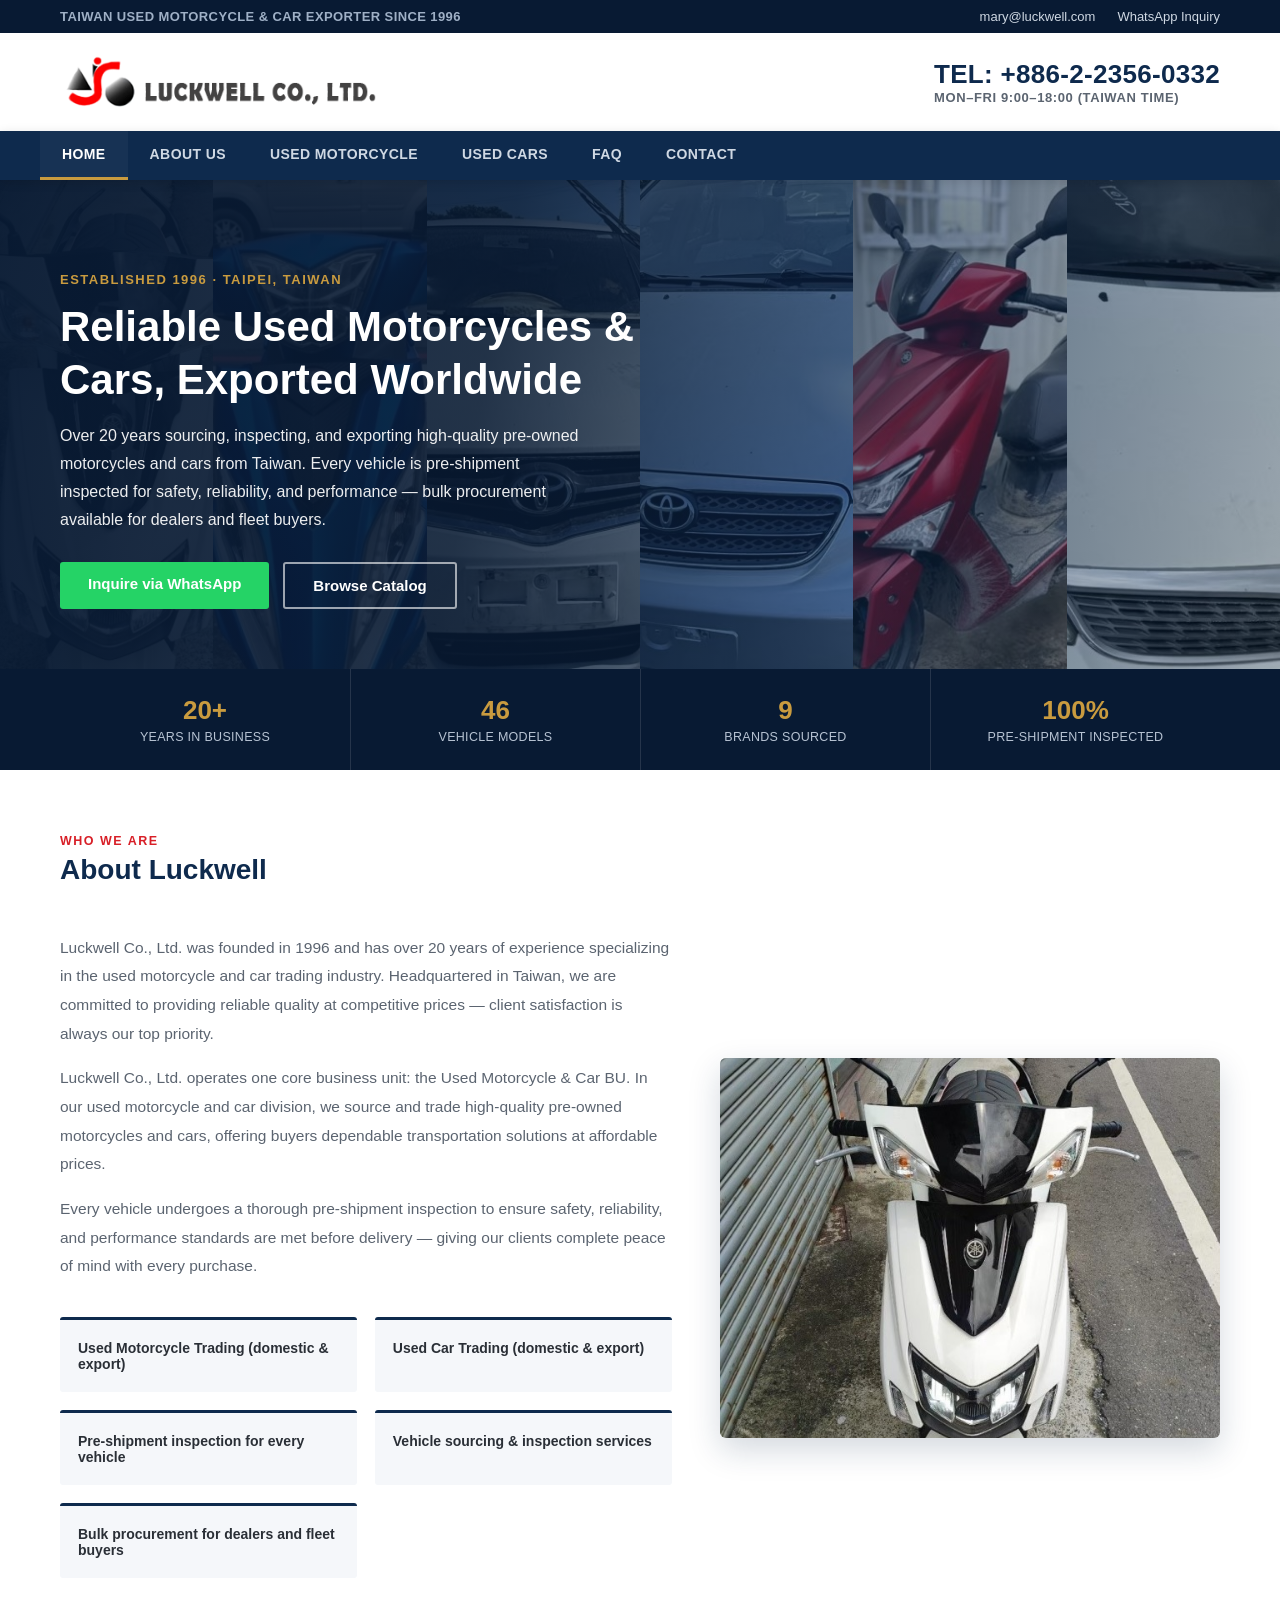
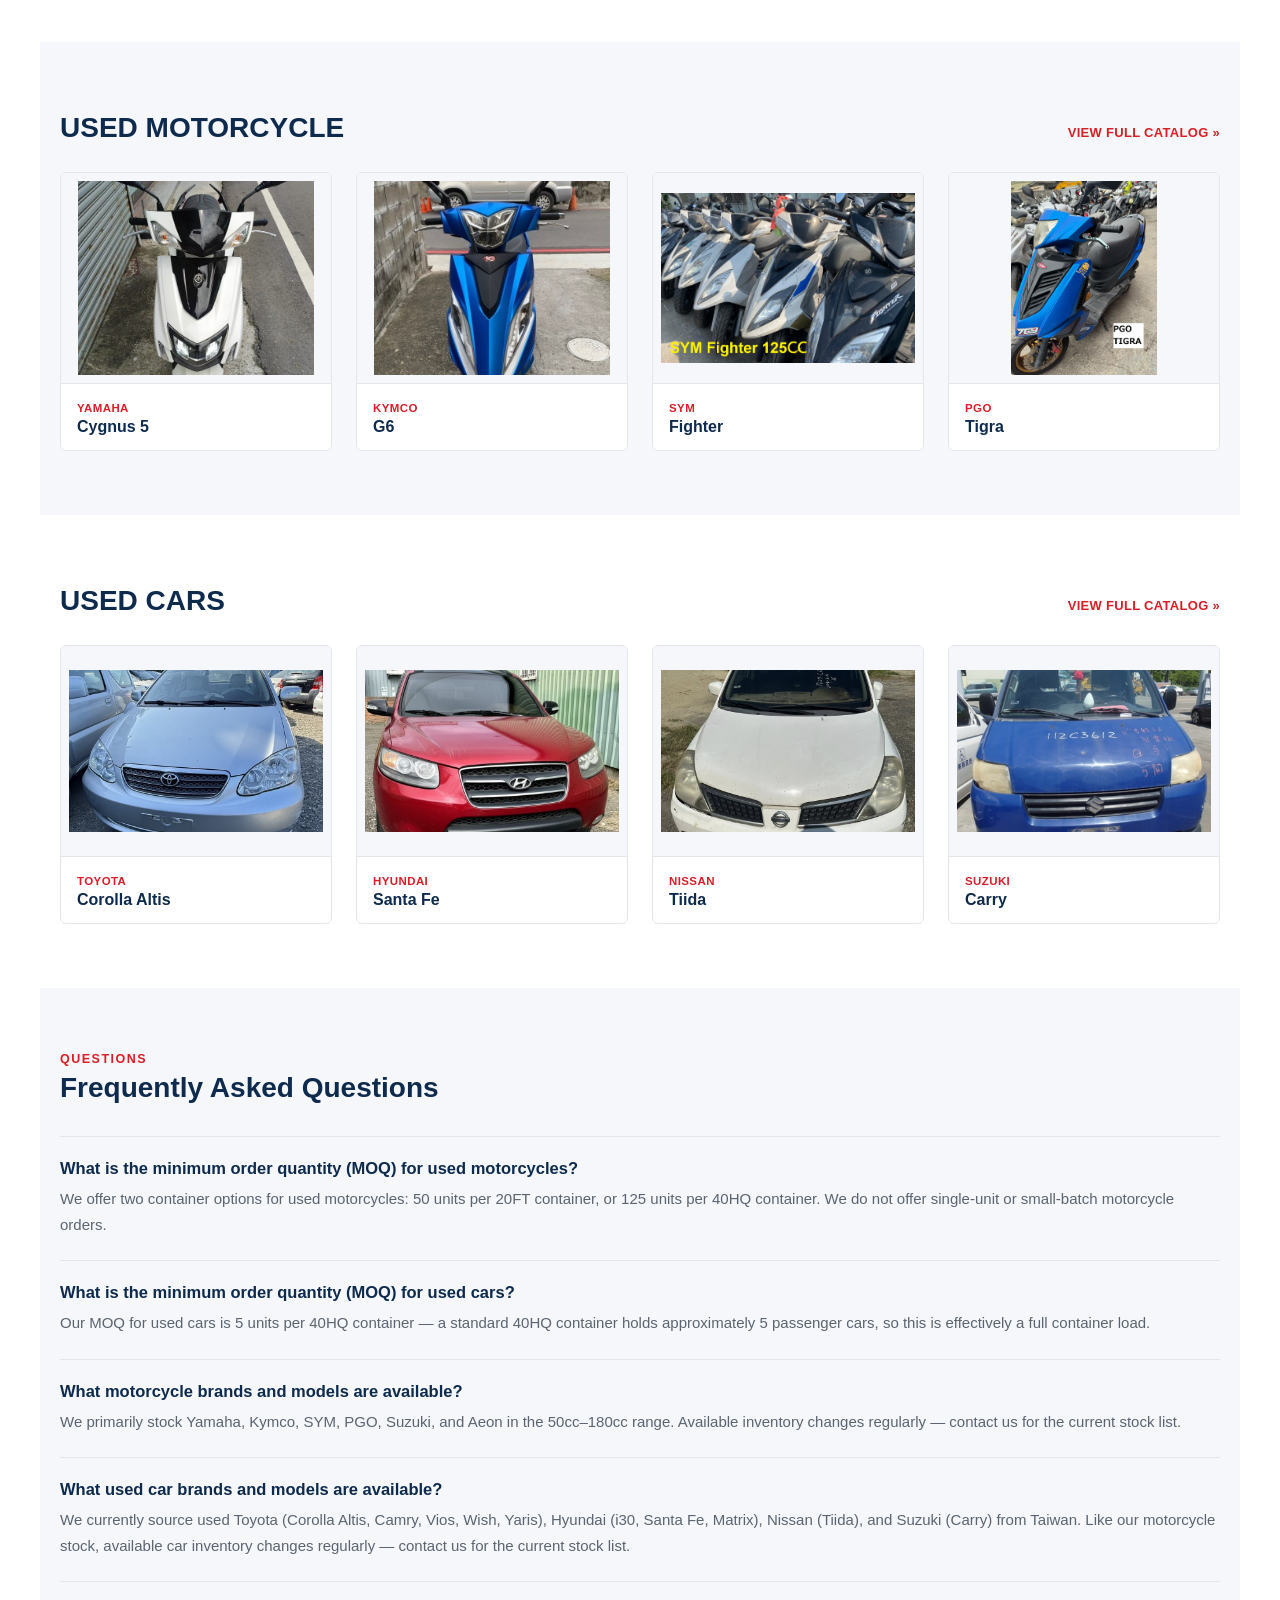
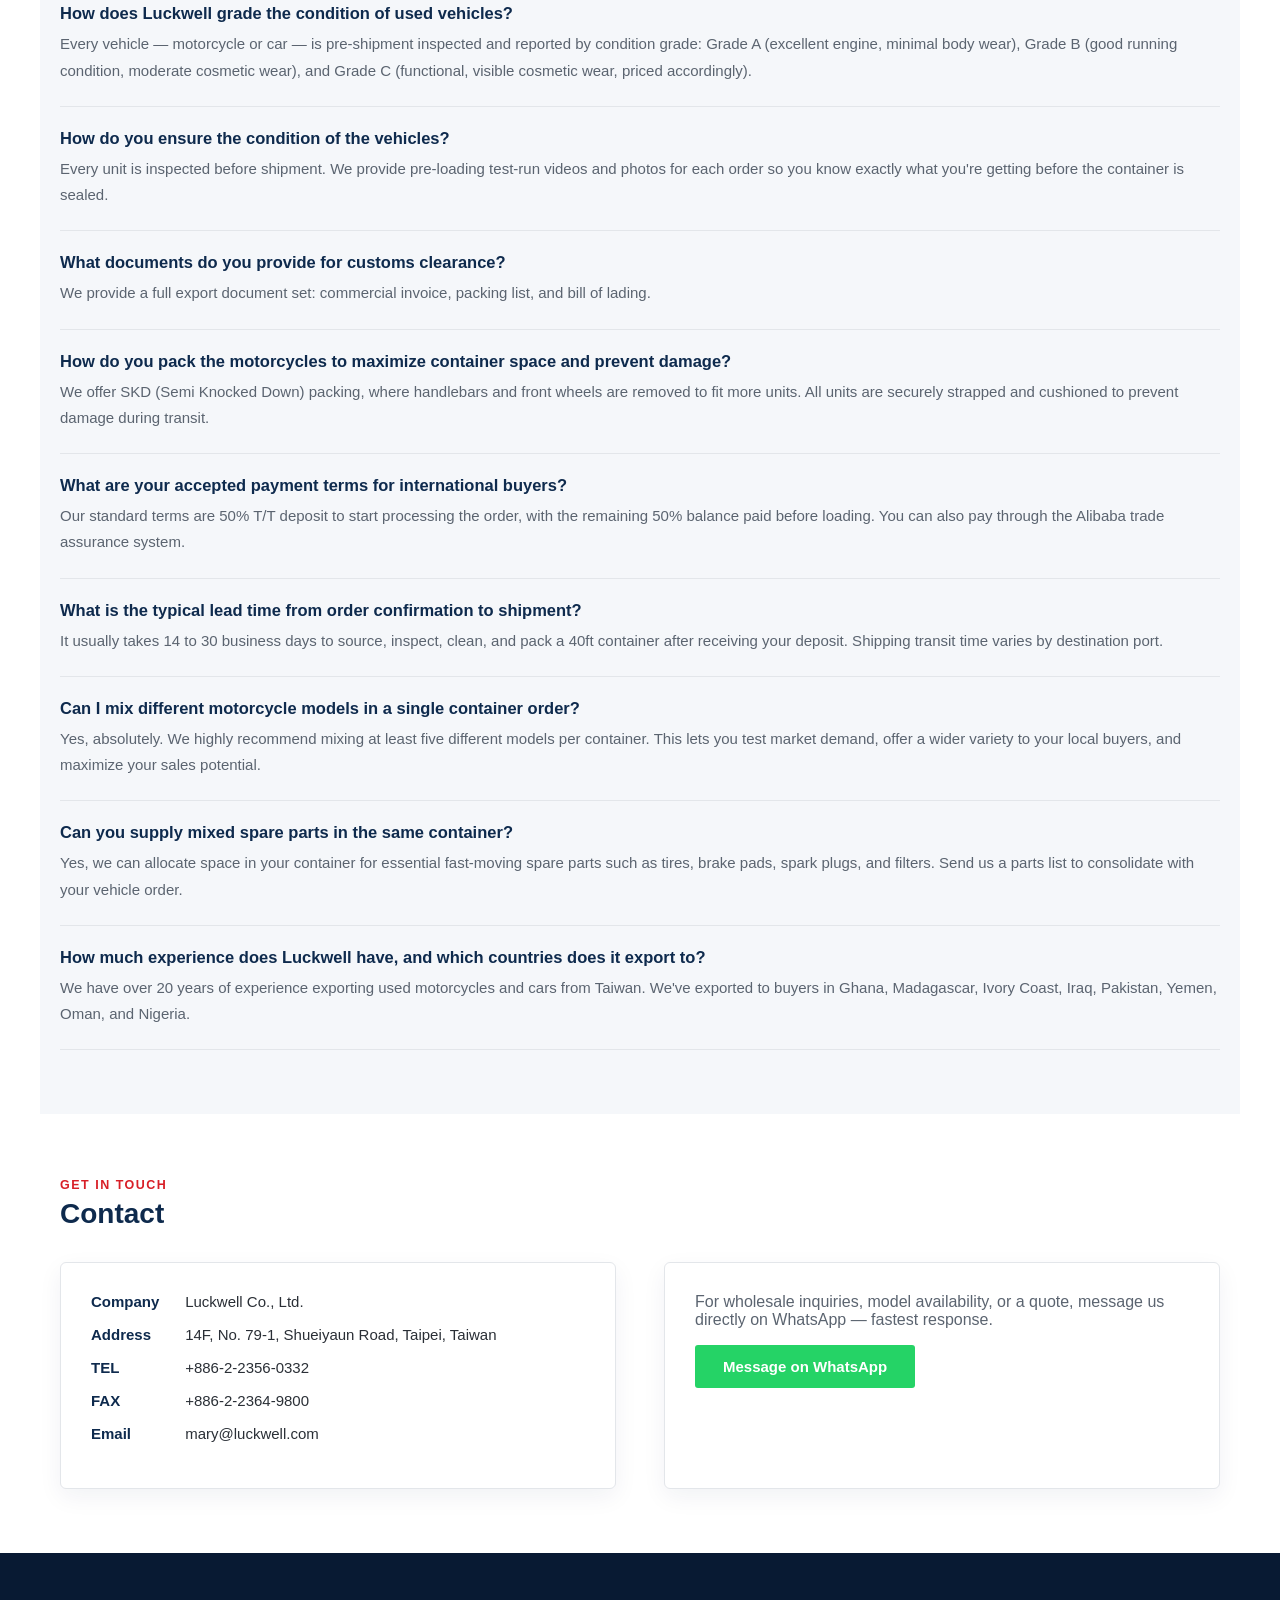
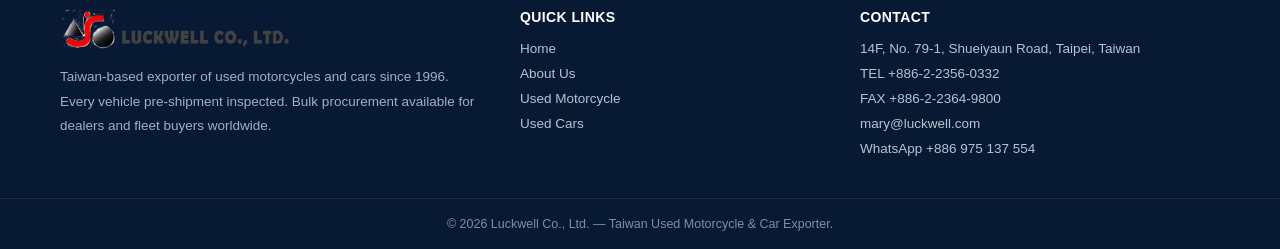
<file: index.html>
<!DOCTYPE html>
<html lang="en">
<head>
<meta name="msvalidate.01" content="20A1F5878F122470681C3A5E62F2B48A">
<meta charset="UTF-8">
<meta name="viewport" content="width=device-width, initial-scale=1.0">
<title>Luckwell CO., LTD. | Taiwan Used Motorcycle &amp; Car Exporter</title>
<meta name="description" content="Luckwell CO., LTD. — Taiwan-based exporter of used motorcycles and used cars since 1996. Every vehicle pre-shipment inspected. Bulk procurement for dealers and fleet buyers.">
<link rel="stylesheet" href="css/style.css">
</head>
<body>

<div class="utility-bar">
  <div class="inner">
    <span class="tagline">TAIWAN USED MOTORCYCLE &amp; CAR EXPORTER SINCE 1996</span>
    <span class="links">
      <a href="mailto:mary@luckwell.com">mary@luckwell.com</a>
      <a href="https://wa.me/886975137554" target="_blank" rel="noopener">WhatsApp Inquiry</a>
    </span>
  </div>
</div>

<header class="site-header">
  <a class="logo" href="index.html"><img src="assets/logo.png" alt="Luckwell Co., Ltd."></a>
  <a class="tel" href="tel:+886223560332">TEL: +886-2-2356-0332<span>Mon–Fri 9:00–18:00 (Taiwan Time)</span></a>
</header>

<nav class="site-nav">
  <div class="inner">
    <a class="active" href="index.html">HOME</a>
    <a href="index.html#about">ABOUT US</a>
    <a href="motorcycles.html">USED MOTORCYCLE</a>
    <a href="cars.html">USED CARS</a>
    <a href="index.html#faq">FAQ</a>
    <a href="index.html#contact">CONTACT</a>
  </div>
</nav>

<div class="hero">
  <div class="hero-bg">
    <img src="photos/yamaha-cygnus5.jpg" alt="">
    <img src="photos/kymco-g6.jpg" alt="">
    <img src="photos/toyota-vios.jpg" alt="">
    <img src="photos/toyota-corolla.jpg" alt="">
    <img src="photos/yamaha-cygnus6.jpg" alt="">
    <img src="photos/toyota-wish.jpg" alt="">
  </div>
  <div class="hero-overlay"></div>
  <div class="inner">
    <span class="eyebrow">Established 1996 · Taipei, Taiwan</span>
    <h1>Reliable Used Motorcycles &amp; Cars, Exported Worldwide</h1>
    <p>Over 20 years sourcing, inspecting, and exporting high-quality pre-owned motorcycles and cars from Taiwan. Every vehicle is pre-shipment inspected for safety, reliability, and performance — bulk procurement available for dealers and fleet buyers.</p>
    <div class="cta-row">
      <a class="btn btn-whatsapp" href="https://wa.me/886975137554" target="_blank" rel="noopener">Inquire via WhatsApp</a>
      <a class="btn btn-outline" href="motorcycles.html">Browse Catalog</a>
    </div>
  </div>
</div>

<div class="stats-bar">
  <div class="inner">
    <div class="stat"><div class="num">20+</div><div class="label">YEARS IN BUSINESS</div></div>
    <div class="stat"><div class="num">46</div><div class="label">VEHICLE MODELS</div></div>
    <div class="stat"><div class="num">9</div><div class="label">BRANDS SOURCED</div></div>
    <div class="stat"><div class="num">100%</div><div class="label">PRE-SHIPMENT INSPECTED</div></div>
  </div>
</div>

<section id="about">
  <div class="section-head">
    <div class="kicker">Who We Are</div>
    <div class="section-title">About Luckwell</div>
  </div>
  <div class="about-grid">
    <div>
      <div class="about-text">
        <p>Luckwell Co., Ltd. was founded in 1996 and has over 20 years of experience specializing in the used motorcycle and car trading industry. Headquartered in Taiwan, we are committed to providing reliable quality at competitive prices — client satisfaction is always our top priority.</p>
        <p>Luckwell Co., Ltd. operates one core business unit: the Used Motorcycle &amp; Car BU. In our used motorcycle and car division, we source and trade high-quality pre-owned motorcycles and cars, offering buyers dependable transportation solutions at affordable prices.</p>
        <p>Every vehicle undergoes a thorough pre-shipment inspection to ensure safety, reliability, and performance standards are met before delivery — giving our clients complete peace of mind with every purchase.</p>
      </div>
      <ul class="services">
        <li>Used Motorcycle Trading (domestic &amp; export)</li>
        <li>Used Car Trading (domestic &amp; export)</li>
        <li>Pre-shipment inspection for every vehicle</li>
        <li>Vehicle sourcing &amp; inspection services</li>
        <li>Bulk procurement for dealers and fleet buyers</li>
      </ul>
    </div>
    <div class="about-photo">
      <img src="photos/yamaha-cygnus5.jpg" alt="Used motorcycle ready for export">
    </div>
  </div>
</section>

<section style="background:var(--bg-alt);">
  <div class="section-title">USED MOTORCYCLE <a class="more" href="motorcycles.html">VIEW FULL CATALOG »</a></div>
  <div class="grid" style="margin-top:28px;">
    <div class="card">
      <img class="thumb" src="photos/yamaha-cygnus5.jpg" alt="Used Yamaha Cygnus 5">
      <div class="card-body"><span class="brand-tag">Yamaha</span><h3>Cygnus 5</h3></div>
    </div>
    <div class="card">
      <img class="thumb" src="photos/kymco-g6.jpg" alt="Used Kymco G6">
      <div class="card-body"><span class="brand-tag">Kymco</span><h3>G6</h3></div>
    </div>
    <div class="card">
      <img class="thumb" src="photos/sym-fighter.png" alt="Used SYM Fighter">
      <div class="card-body"><span class="brand-tag">SYM</span><h3>Fighter</h3></div>
    </div>
    <div class="card">
      <img class="thumb" src="photos/pgo-tigra.jpg" alt="Used PGO Tigra">
      <div class="card-body"><span class="brand-tag">PGO</span><h3>Tigra</h3></div>
    </div>
  </div>
</section>

<section>
  <div class="section-title">USED CARS <a class="more" href="cars.html">VIEW FULL CATALOG »</a></div>
  <div class="grid" style="margin-top:28px;">
    <div class="card">
      <img class="thumb" src="photos/toyota-corolla.jpg" alt="Used Toyota Corolla Altis">
      <div class="card-body"><span class="brand-tag">Toyota</span><h3>Corolla Altis</h3></div>
    </div>
    <div class="card">
      <img class="thumb" src="photos/hyundai-santa-fe.jpg" alt="Used Hyundai Santa Fe">
      <div class="card-body"><span class="brand-tag">Hyundai</span><h3>Santa Fe</h3></div>
    </div>
    <div class="card">
      <img class="thumb" src="photos/nissan-tiida.jpg" alt="Used Nissan Tiida">
      <div class="card-body"><span class="brand-tag">Nissan</span><h3>Tiida</h3></div>
    </div>
    <div class="card">
      <img class="thumb" src="photos/suzuki-carry.jpg" alt="Used Suzuki Carry">
      <div class="card-body"><span class="brand-tag">Suzuki</span><h3>Carry</h3></div>
    </div>
  </div>
</section>

<section id="faq" style="background:var(--bg-alt);">
  <div class="section-head">
    <div class="kicker">Questions</div>
    <div class="section-title">Frequently Asked Questions</div>
  </div>
  <div class="faq-list">
    <div class="faq-item">
      <p class="faq-q">What is the minimum order quantity (MOQ) for used motorcycles?</p>
      <p class="faq-a">We offer two container options for used motorcycles: 50 units per 20FT container, or 125 units per 40HQ container. We do not offer single-unit or small-batch motorcycle orders.</p>
    </div>
    <div class="faq-item">
      <p class="faq-q">What is the minimum order quantity (MOQ) for used cars?</p>
      <p class="faq-a">Our MOQ for used cars is 5 units per 40HQ container — a standard 40HQ container holds approximately 5 passenger cars, so this is effectively a full container load.</p>
    </div>
    <div class="faq-item">
      <p class="faq-q">What motorcycle brands and models are available?</p>
      <p class="faq-a">We primarily stock Yamaha, Kymco, SYM, PGO, Suzuki, and Aeon in the 50cc–180cc range. Available inventory changes regularly — contact us for the current stock list.</p>
    </div>
    <div class="faq-item">
      <p class="faq-q">What used car brands and models are available?</p>
      <p class="faq-a">We currently source used Toyota (Corolla Altis, Camry, Vios, Wish, Yaris), Hyundai (i30, Santa Fe, Matrix), Nissan (Tiida), and Suzuki (Carry) from Taiwan. Like our motorcycle stock, available car inventory changes regularly — contact us for the current stock list.</p>
    </div>
    <div class="faq-item">
      <p class="faq-q">How does Luckwell grade the condition of used vehicles?</p>
      <p class="faq-a">Every vehicle — motorcycle or car — is pre-shipment inspected and reported by condition grade: Grade A (excellent engine, minimal body wear), Grade B (good running condition, moderate cosmetic wear), and Grade C (functional, visible cosmetic wear, priced accordingly).</p>
    </div>
    <div class="faq-item">
      <p class="faq-q">How do you ensure the condition of the vehicles?</p>
      <p class="faq-a">Every unit is inspected before shipment. We provide pre-loading test-run videos and photos for each order so you know exactly what you're getting before the container is sealed.</p>
    </div>
    <div class="faq-item">
      <p class="faq-q">What documents do you provide for customs clearance?</p>
      <p class="faq-a">We provide a full export document set: commercial invoice, packing list, and bill of lading.</p>
    </div>
    <div class="faq-item">
      <p class="faq-q">How do you pack the motorcycles to maximize container space and prevent damage?</p>
      <p class="faq-a">We offer SKD (Semi Knocked Down) packing, where handlebars and front wheels are removed to fit more units. All units are securely strapped and cushioned to prevent damage during transit.</p>
    </div>
    <div class="faq-item">
      <p class="faq-q">What are your accepted payment terms for international buyers?</p>
      <p class="faq-a">Our standard terms are 50% T/T deposit to start processing the order, with the remaining 50% balance paid before loading. You can also pay through the Alibaba trade assurance system.</p>
    </div>
    <div class="faq-item">
      <p class="faq-q">What is the typical lead time from order confirmation to shipment?</p>
      <p class="faq-a">It usually takes 14 to 30 business days to source, inspect, clean, and pack a 40ft container after receiving your deposit. Shipping transit time varies by destination port.</p>
    </div>
    <div class="faq-item">
      <p class="faq-q">Can I mix different motorcycle models in a single container order?</p>
      <p class="faq-a">Yes, absolutely. We highly recommend mixing at least five different models per container. This lets you test market demand, offer a wider variety to your local buyers, and maximize your sales potential.</p>
    </div>
    <div class="faq-item">
      <p class="faq-q">Can you supply mixed spare parts in the same container?</p>
      <p class="faq-a">Yes, we can allocate space in your container for essential fast-moving spare parts such as tires, brake pads, spark plugs, and filters. Send us a parts list to consolidate with your vehicle order.</p>
    </div>
    <div class="faq-item">
      <p class="faq-q">How much experience does Luckwell have, and which countries does it export to?</p>
      <p class="faq-a">We have over 20 years of experience exporting used motorcycles and cars from Taiwan. We've exported to buyers in Ghana, Madagascar, Ivory Coast, Iraq, Pakistan, Yemen, Oman, and Nigeria.</p>
    </div>
  </div>
</section>

<section id="contact" style="background:#fff;">
  <div class="section-head">
    <div class="kicker">Get In Touch</div>
    <div class="section-title">Contact</div>
  </div>
  <div class="contact-grid">
    <div class="contact-card contact-info">
      <div><strong>Company</strong> Luckwell Co., Ltd.</div>
      <div><strong>Address</strong> 14F, No. 79-1, Shueiyaun Road, Taipei, Taiwan</div>
      <div><strong>TEL</strong> <a href="tel:+886223560332">+886-2-2356-0332</a></div>
      <div><strong>FAX</strong> +886-2-2364-9800</div>
      <div><strong>Email</strong> <a href="mailto:mary@luckwell.com">mary@luckwell.com</a></div>
    </div>
    <div class="contact-card">
      <p style="margin-top:0;color:var(--text-soft);">For wholesale inquiries, model availability, or a quote, message us directly on WhatsApp — fastest response.</p>
      <a class="btn btn-whatsapp" href="https://wa.me/886975137554" target="_blank" rel="noopener">Message on WhatsApp</a>
    </div>
  </div>
</section>

<footer>
  <div class="footer-grid">
    <div>
      <img src="assets/logo.png" alt="Luckwell Co., Ltd.">
      <p>Taiwan-based exporter of used motorcycles and cars since 1996. Every vehicle pre-shipment inspected. Bulk procurement available for dealers and fleet buyers worldwide.</p>
    </div>
    <div class="footer-col">
      <h4>QUICK LINKS</h4>
      <ul>
        <li><a href="index.html">Home</a></li>
        <li><a href="index.html#about">About Us</a></li>
        <li><a href="motorcycles.html">Used Motorcycle</a></li>
        <li><a href="cars.html">Used Cars</a></li>
      </ul>
    </div>
    <div class="footer-col">
      <h4>CONTACT</h4>
      <ul>
        <li>14F, No. 79-1, Shueiyaun Road, Taipei, Taiwan</li>
        <li><a href="tel:+886223560332">TEL +886-2-2356-0332</a></li>
        <li>FAX +886-2-2364-9800</li>
        <li><a href="mailto:mary@luckwell.com">mary@luckwell.com</a></li>
        <li><a href="https://wa.me/886975137554" target="_blank" rel="noopener">WhatsApp +886 975 137 554</a></li>
      </ul>
    </div>
  </div>
  <div class="footer-bottom">
    &copy; <span id="year"></span> Luckwell Co., Ltd. — Taiwan Used Motorcycle &amp; Car Exporter.
    <script>document.getElementById('year').textContent = new Date().getFullYear();</script>
  </div>
</footer>

</body>
</html>
</file>
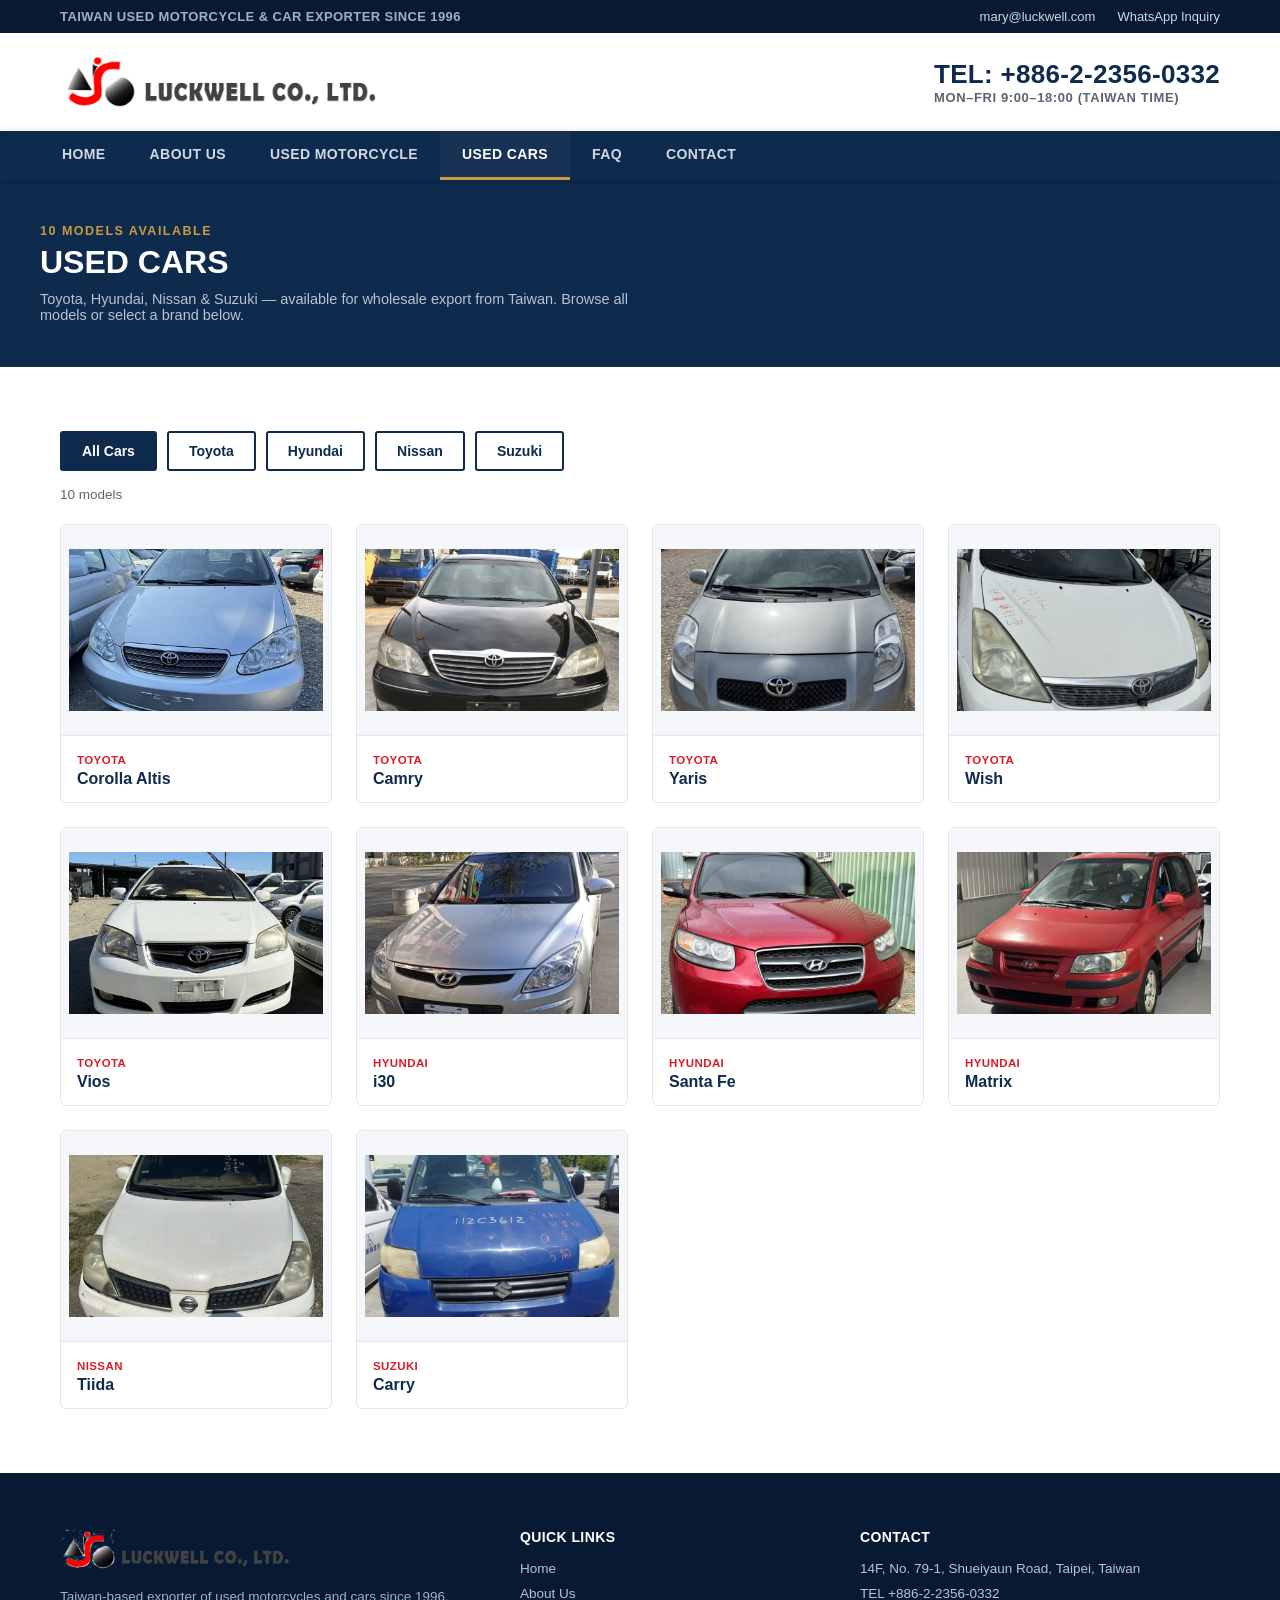
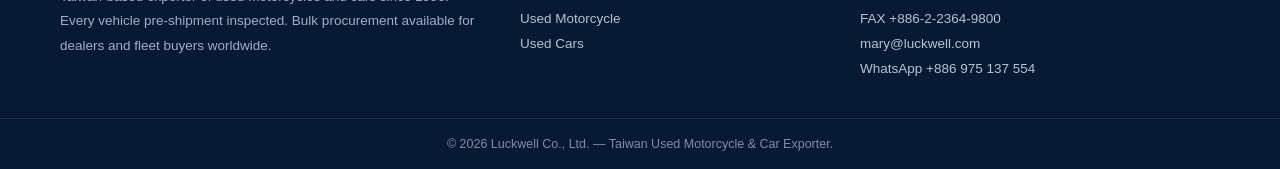
<file: cars.html>
<!DOCTYPE html>
<html lang="en">
<head>
<meta name="msvalidate.01" content="20A1F5878F122470681C3A5E62F2B48A">
<meta charset="UTF-8">
<meta name="viewport" content="width=device-width, initial-scale=1.0">
<title>Used Car Catalog | Luckwell CO., LTD.</title>
<meta name="description" content="Luckwell CO., LTD. used car catalog: Toyota, Hyundai, Nissan and Suzuki models available for wholesale export from Taiwan. Inquire via WhatsApp.">
<link rel="stylesheet" href="css/style.css">
</head>
<body>

<div class="utility-bar">
  <div class="inner">
    <span class="tagline">TAIWAN USED MOTORCYCLE &amp; CAR EXPORTER SINCE 1996</span>
    <span class="links">
      <a href="mailto:mary@luckwell.com">mary@luckwell.com</a>
      <a href="https://wa.me/886975137554" target="_blank" rel="noopener">WhatsApp Inquiry</a>
    </span>
  </div>
</div>

<header class="site-header">
  <a class="logo" href="index.html"><img src="assets/logo.png" alt="Luckwell Co., Ltd."></a>
  <a class="tel" href="tel:+886223560332">TEL: +886-2-2356-0332<span>Mon–Fri 9:00–18:00 (Taiwan Time)</span></a>
</header>

<nav class="site-nav">
  <div class="inner">
    <a href="index.html">HOME</a>
    <a href="index.html#about">ABOUT US</a>
    <a href="motorcycles.html">USED MOTORCYCLE</a>
    <a class="active" href="cars.html">USED CARS</a>
    <a href="index.html#faq">FAQ</a>
    <a href="index.html#contact">CONTACT</a>
  </div>
</nav>

<div class="page-title">
  <div class="inner">
    <div class="kicker">10 Models Available</div>
    <h1>USED CARS</h1>
    <p>Toyota, Hyundai, Nissan &amp; Suzuki — available for wholesale export from Taiwan. Browse all models or select a brand below.</p>
  </div>
</div>

<section>
  <div class="tabs" id="tabs"></div>
  <div class="result-count" id="resultCount"></div>
  <div id="panels"></div>
</section>

<footer>
  <div class="footer-grid">
    <div>
      <img src="assets/logo.png" alt="Luckwell Co., Ltd.">
      <p>Taiwan-based exporter of used motorcycles and cars since 1996. Every vehicle pre-shipment inspected. Bulk procurement available for dealers and fleet buyers worldwide.</p>
    </div>
    <div class="footer-col">
      <h4>QUICK LINKS</h4>
      <ul>
        <li><a href="index.html">Home</a></li>
        <li><a href="index.html#about">About Us</a></li>
        <li><a href="motorcycles.html">Used Motorcycle</a></li>
        <li><a href="cars.html">Used Cars</a></li>
      </ul>
    </div>
    <div class="footer-col">
      <h4>CONTACT</h4>
      <ul>
        <li>14F, No. 79-1, Shueiyaun Road, Taipei, Taiwan</li>
        <li><a href="tel:+886223560332">TEL +886-2-2356-0332</a></li>
        <li>FAX +886-2-2364-9800</li>
        <li><a href="mailto:mary@luckwell.com">mary@luckwell.com</a></li>
        <li><a href="https://wa.me/886975137554" target="_blank" rel="noopener">WhatsApp +886 975 137 554</a></li>
      </ul>
    </div>
  </div>
  <div class="footer-bottom">
    &copy; <span id="year"></span> Luckwell Co., Ltd. — Taiwan Used Motorcycle &amp; Car Exporter.
    <script>document.getElementById('year').textContent = new Date().getFullYear();</script>
  </div>
</footer>

<script>
const ITEMS = [
  {brand:'Toyota', name:'Corolla Altis', photo:'photos/toyota-corolla.jpg',   cat:'toyota'},
  {brand:'Toyota', name:'Camry',         photo:'photos/toyota-camry.jpg',     cat:'toyota'},
  {brand:'Toyota', name:'Yaris',         photo:'photos/toyota-yaris.jpg',     cat:'toyota'},
  {brand:'Toyota', name:'Wish',          photo:'photos/toyota-wish.jpg',      cat:'toyota'},
  {brand:'Toyota', name:'Vios',          photo:'photos/toyota-vios.jpg',      cat:'toyota'},

  {brand:'Hyundai', name:'i30',       photo:'photos/hyundai-i30.jpg',       cat:'hyundai'},
  {brand:'Hyundai', name:'Santa Fe',  photo:'photos/hyundai-santa-fe.jpg',  cat:'hyundai'},
  {brand:'Hyundai', name:'Matrix',    photo:'photos/hyundai-matrix.jpg',    cat:'hyundai'},

  {brand:'Nissan', name:'Tiida', photo:'photos/nissan-tiida.jpg', cat:'nissan'},

  {brand:'Suzuki', name:'Carry', photo:'photos/suzuki-carry.jpg', cat:'suzuki'},
];

const TABS = [
  {id:'all',     label:'All Cars'},
  {id:'toyota',  label:'Toyota'},
  {id:'hyundai', label:'Hyundai'},
  {id:'nissan',  label:'Nissan'},
  {id:'suzuki',  label:'Suzuki'},
];

function cardHtml(item) {
  const media = item.photo
    ? `<img class="thumb" src="${item.photo}" alt="Used ${item.brand} ${item.name}">`
    : `<div class="thumb-placeholder">Photo coming soon</div>`;
  return `<div class="card">
    ${media}
    <div class="card-body">
      <span class="brand-tag">${item.brand}</span>
      <h3>${item.name}</h3>
    </div>
  </div>`;
}

const tabsEl = document.getElementById('tabs');
const panelsEl = document.getElementById('panels');
const countEl = document.getElementById('resultCount');

TABS.forEach((tab, i) => {
  const btn = document.createElement('button');
  btn.className = 'tab-btn' + (i === 0 ? ' active' : '');
  btn.textContent = tab.label;
  btn.onclick = () => selectTab(tab.id);
  tabsEl.appendChild(btn);

  const items = tab.id === 'all' ? ITEMS : ITEMS.filter(it => it.cat === tab.id);
  const panel = document.createElement('div');
  panel.className = 'tab-panel' + (i === 0 ? ' active' : '');
  panel.id = 'panel-' + tab.id;
  panel.dataset.count = items.length;
  panel.innerHTML = `<div class="grid">${items.map(cardHtml).join('')}</div>`;
  panelsEl.appendChild(panel);
});

function selectTab(id) {
  document.querySelectorAll('.tab-btn').forEach((b, i) => b.classList.toggle('active', TABS[i].id === id));
  document.querySelectorAll('.tab-panel').forEach(p => p.classList.toggle('active', p.id === 'panel-' + id));
  const panel = document.getElementById('panel-' + id);
  countEl.textContent = `${panel.dataset.count} model${panel.dataset.count == 1 ? '' : 's'}`;
}

selectTab('all');
</script>

</body>
</html>
</file>
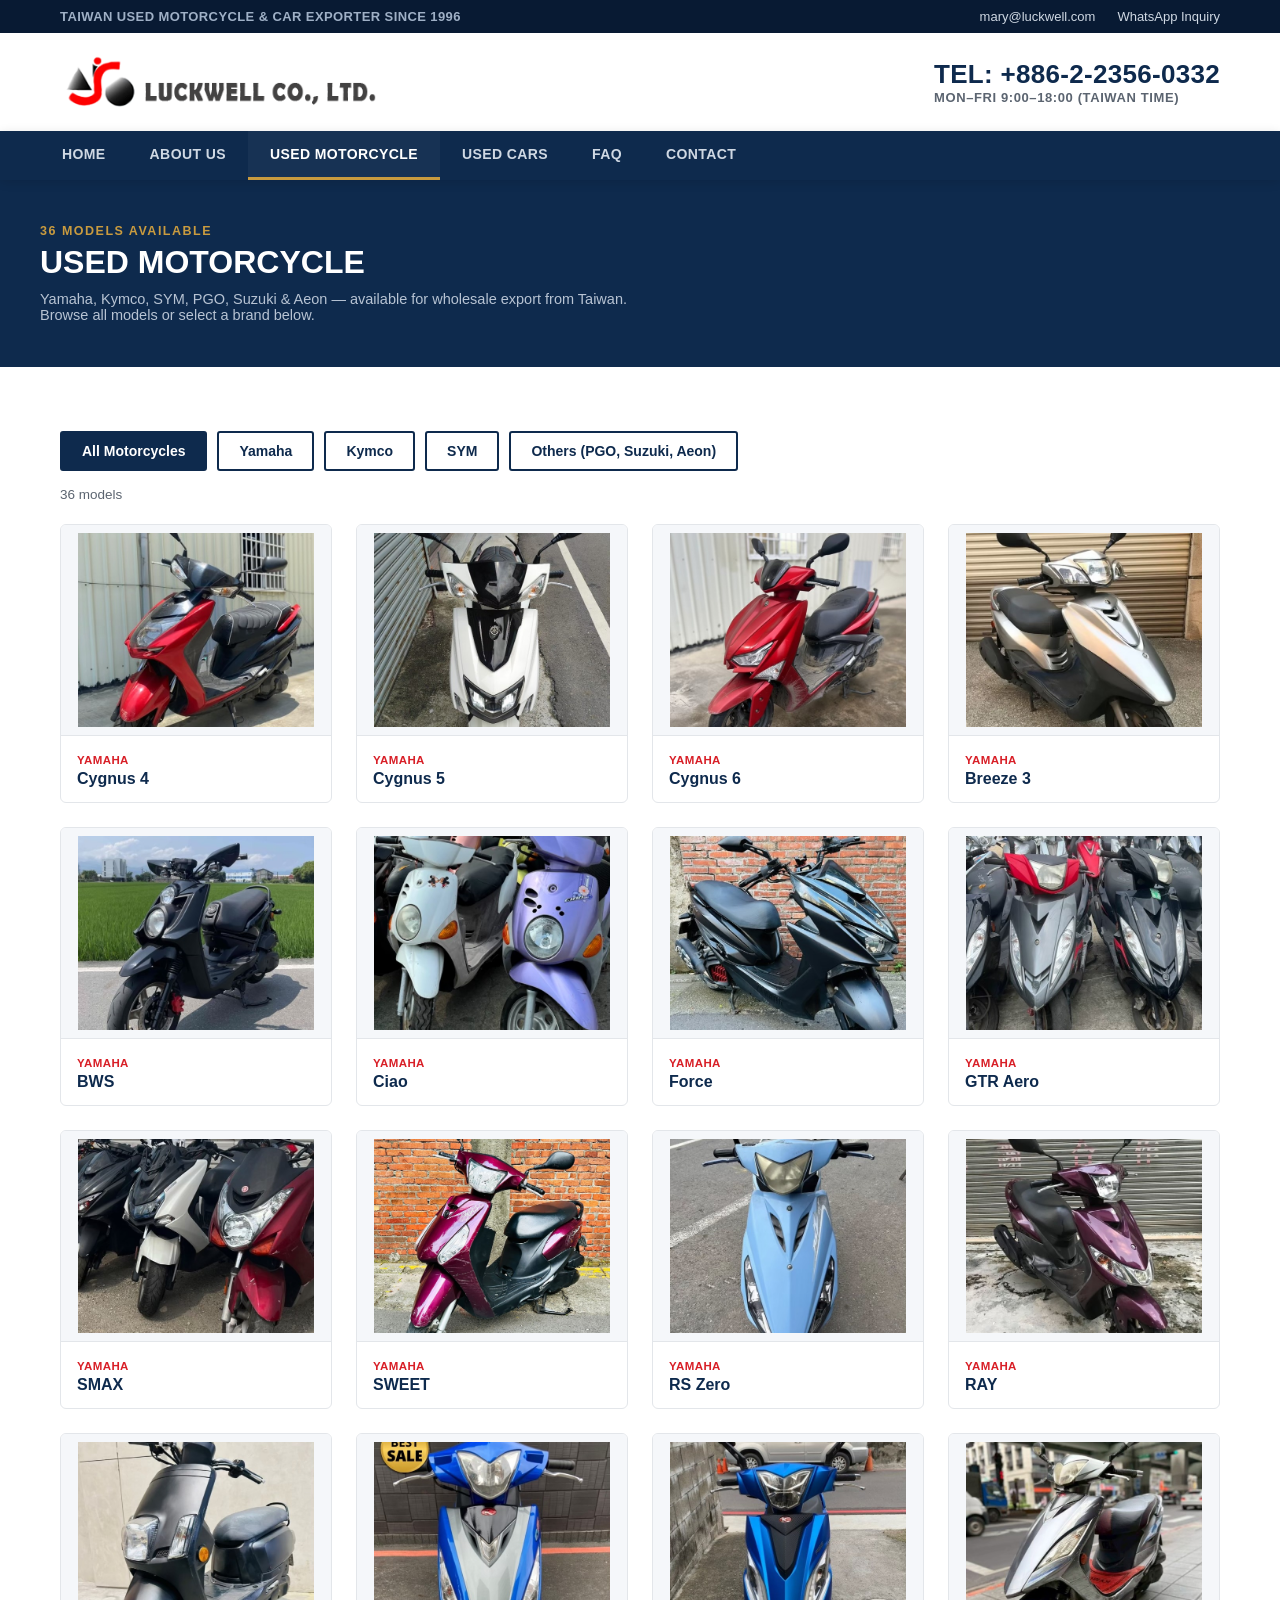
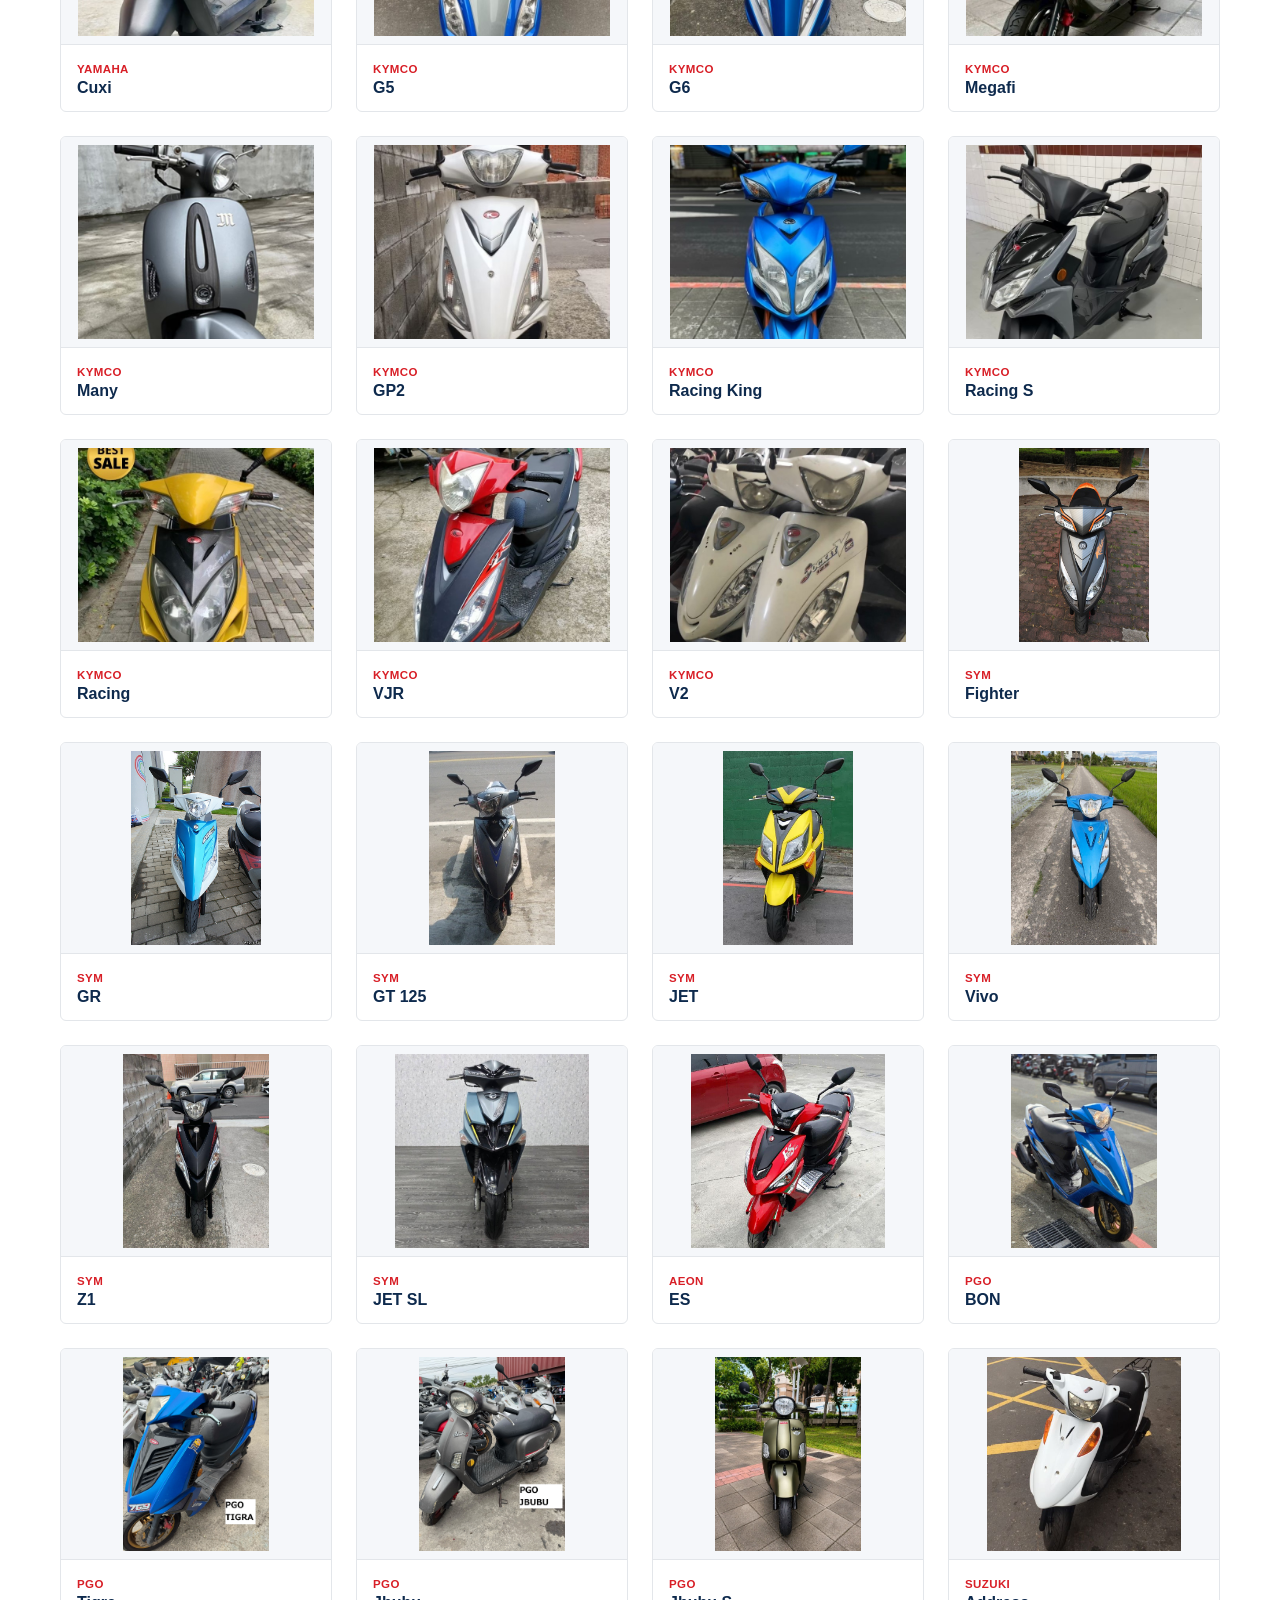
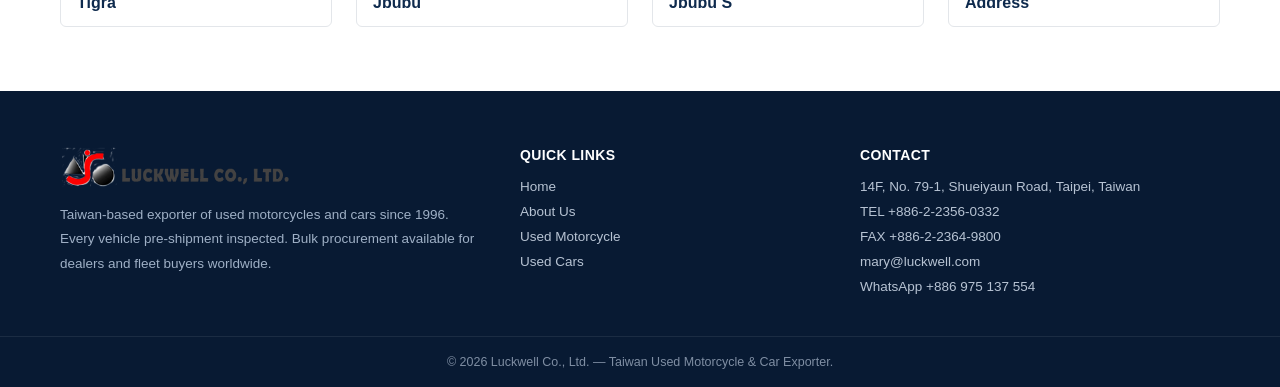
<file: motorcycles.html>
<!DOCTYPE html>
<html lang="en">
<head>
<meta name="msvalidate.01" content="20A1F5878F122470681C3A5E62F2B48A">
<meta charset="UTF-8">
<meta name="viewport" content="width=device-width, initial-scale=1.0">
<title>Used Motorcycle Catalog | Luckwell CO., LTD.</title>
<meta name="description" content="Luckwell CO., LTD. used motorcycle catalog: Yamaha, Kymco, SYM, PGO, Suzuki and Aeon models available for wholesale export from Taiwan. Inquire via WhatsApp.">
<link rel="stylesheet" href="css/style.css">
</head>
<body>

<div class="utility-bar">
  <div class="inner">
    <span class="tagline">TAIWAN USED MOTORCYCLE &amp; CAR EXPORTER SINCE 1996</span>
    <span class="links">
      <a href="mailto:mary@luckwell.com">mary@luckwell.com</a>
      <a href="https://wa.me/886975137554" target="_blank" rel="noopener">WhatsApp Inquiry</a>
    </span>
  </div>
</div>

<header class="site-header">
  <a class="logo" href="index.html"><img src="assets/logo.png" alt="Luckwell Co., Ltd."></a>
  <a class="tel" href="tel:+886223560332">TEL: +886-2-2356-0332<span>Mon–Fri 9:00–18:00 (Taiwan Time)</span></a>
</header>

<nav class="site-nav">
  <div class="inner">
    <a href="index.html">HOME</a>
    <a href="index.html#about">ABOUT US</a>
    <a class="active" href="motorcycles.html">USED MOTORCYCLE</a>
    <a href="cars.html">USED CARS</a>
    <a href="index.html#faq">FAQ</a>
    <a href="index.html#contact">CONTACT</a>
  </div>
</nav>

<div class="page-title">
  <div class="inner">
    <div class="kicker">36 Models Available</div>
    <h1>USED MOTORCYCLE</h1>
    <p>Yamaha, Kymco, SYM, PGO, Suzuki &amp; Aeon — available for wholesale export from Taiwan. Browse all models or select a brand below.</p>
  </div>
</div>

<section>
  <div class="tabs" id="tabs"></div>
  <div class="result-count" id="resultCount"></div>
  <div id="panels"></div>
</section>

<footer>
  <div class="footer-grid">
    <div>
      <img src="assets/logo.png" alt="Luckwell Co., Ltd.">
      <p>Taiwan-based exporter of used motorcycles and cars since 1996. Every vehicle pre-shipment inspected. Bulk procurement available for dealers and fleet buyers worldwide.</p>
    </div>
    <div class="footer-col">
      <h4>QUICK LINKS</h4>
      <ul>
        <li><a href="index.html">Home</a></li>
        <li><a href="index.html#about">About Us</a></li>
        <li><a href="motorcycles.html">Used Motorcycle</a></li>
        <li><a href="cars.html">Used Cars</a></li>
      </ul>
    </div>
    <div class="footer-col">
      <h4>CONTACT</h4>
      <ul>
        <li>14F, No. 79-1, Shueiyaun Road, Taipei, Taiwan</li>
        <li><a href="tel:+886223560332">TEL +886-2-2356-0332</a></li>
        <li>FAX +886-2-2364-9800</li>
        <li><a href="mailto:mary@luckwell.com">mary@luckwell.com</a></li>
        <li><a href="https://wa.me/886975137554" target="_blank" rel="noopener">WhatsApp +886 975 137 554</a></li>
      </ul>
    </div>
  </div>
  <div class="footer-bottom">
    &copy; <span id="year"></span> Luckwell Co., Ltd. — Taiwan Used Motorcycle &amp; Car Exporter.
    <script>document.getElementById('year').textContent = new Date().getFullYear();</script>
  </div>
</footer>

<script>
const ITEMS = [
  {brand:'Yamaha', name:'Cygnus 4',  photo:'photos/yamaha-cygnus4.jpg',    cat:'yamaha'},
  {brand:'Yamaha', name:'Cygnus 5',  photo:'photos/yamaha-cygnus5.jpg',    cat:'yamaha'},
  {brand:'Yamaha', name:'Cygnus 6',  photo:'photos/yamaha-cygnus6.jpg',    cat:'yamaha'},
  {brand:'Yamaha', name:'Breeze 3',  photo:'photos/yamaha-breeze3.jpg',    cat:'yamaha'},
  {brand:'Yamaha', name:'BWS',       photo:'photos/yamaha-bws.jpg',        cat:'yamaha'},
  {brand:'Yamaha', name:'Ciao',      photo:'photos/yamaha-ciao.jpg',       cat:'yamaha'},
  {brand:'Yamaha', name:'Force',     photo:'photos/yamaha-force.jpg',      cat:'yamaha'},
  {brand:'Yamaha', name:'GTR Aero',  photo:'photos/yamaha-gtr-aero.jpg',   cat:'yamaha'},
  {brand:'Yamaha', name:'SMAX',      photo:'photos/yamaha-smax.jpg',       cat:'yamaha'},
  {brand:'Yamaha', name:'SWEET',     photo:'photos/yamaha-sweet.jpg',      cat:'yamaha'},
  {brand:'Yamaha', name:'RS Zero',   photo:'photos/yamaha-rs-zero.jpg',    cat:'yamaha'},
  {brand:'Yamaha', name:'RAY',       photo:'photos/yamaha-ray.jpg',        cat:'yamaha'},
  {brand:'Yamaha', name:'Cuxi',      photo:'photos/yamaha-cuxi.jpg',       cat:'yamaha'},

  {brand:'Kymco', name:'G5',           photo:'photos/kymco-g5.jpg',            cat:'kymco'},
  {brand:'Kymco', name:'G6',           photo:'photos/kymco-g6.jpg',            cat:'kymco'},
  {brand:'Kymco', name:'Megafi',       photo:'photos/kymco-megafi.jpg',        cat:'kymco'},
  {brand:'Kymco', name:'Many',         photo:'photos/kymco-many.jpg',          cat:'kymco'},
  {brand:'Kymco', name:'GP2',          photo:'photos/kymco-gp2.jpg',           cat:'kymco'},
  {brand:'Kymco', name:'Racing King',  photo:'photos/kymco-racing-king.jpg',   cat:'kymco'},
  {brand:'Kymco', name:'Racing S',     photo:'photos/kymco-racing-s.jpg',      cat:'kymco'},
  {brand:'Kymco', name:'Racing',       photo:'photos/kymco-racing.jpg',        cat:'kymco'},
  {brand:'Kymco', name:'VJR',          photo:'photos/kymco-vjr.jpg',           cat:'kymco'},
  {brand:'Kymco', name:'V2',           photo:'photos/kymco-v2.jpg',            cat:'kymco'},

  {brand:'SYM', name:'Fighter',  photo:'photos/sym-fighter.jpg', cat:'sym'},
  {brand:'SYM', name:'GR',       photo:'photos/sym-gr.jpg',      cat:'sym'},
  {brand:'SYM', name:'GT 125',   photo:'photos/sym-gt125.jpg',   cat:'sym'},
  {brand:'SYM', name:'JET',      photo:'photos/sym-jet.png',     cat:'sym'},
  {brand:'SYM', name:'Vivo',     photo:'photos/sym-vivo.jpg',    cat:'sym'},
  {brand:'SYM', name:'Z1',       photo:'photos/sym-z1.jpg',      cat:'sym'},
  {brand:'SYM', name:'JET SL',   photo:'photos/sym-jet-sl.jpg',  cat:'sym'},

  {brand:'Aeon',   name:'ES',        photo:'photos/aeon-es.jpg',       cat:'others'},
  {brand:'PGO',    name:'BON',       photo:'photos/pgo-bon.jpg',       cat:'others'},
  {brand:'PGO',    name:'Tigra',     photo:'photos/pgo-tigra.jpg',     cat:'others'},
  {brand:'PGO',    name:'Jbubu',     photo:'photos/pgo-jbubu.jpg',     cat:'others'},
  {brand:'PGO',    name:'Jbubu S',   photo:'photos/pgo-jbubu-s.jpg',   cat:'others'},
  {brand:'Suzuki', name:'Address',   photo:'photos/suzuki-address.jpg', cat:'others'},
];

const TABS = [
  {id:'all',    label:'All Motorcycles'},
  {id:'yamaha', label:'Yamaha'},
  {id:'kymco',  label:'Kymco'},
  {id:'sym',    label:'SYM'},
  {id:'others', label:'Others (PGO, Suzuki, Aeon)'},
];

function cardHtml(item) {
  const media = item.photo
    ? `<img class="thumb" src="${item.photo}" alt="Used ${item.brand} ${item.name}">`
    : `<div class="thumb-placeholder">Photo coming soon</div>`;
  return `<div class="card">
    ${media}
    <div class="card-body">
      <span class="brand-tag">${item.brand}</span>
      <h3>${item.name}</h3>
    </div>
  </div>`;
}

const tabsEl = document.getElementById('tabs');
const panelsEl = document.getElementById('panels');
const countEl = document.getElementById('resultCount');

TABS.forEach((tab, i) => {
  const btn = document.createElement('button');
  btn.className = 'tab-btn' + (i === 0 ? ' active' : '');
  btn.textContent = tab.label;
  btn.onclick = () => selectTab(tab.id);
  tabsEl.appendChild(btn);

  const items = tab.id === 'all' ? ITEMS : ITEMS.filter(it => it.cat === tab.id);
  const panel = document.createElement('div');
  panel.className = 'tab-panel' + (i === 0 ? ' active' : '');
  panel.id = 'panel-' + tab.id;
  panel.dataset.count = items.length;
  panel.innerHTML = `<div class="grid">${items.map(cardHtml).join('')}</div>`;
  panelsEl.appendChild(panel);
});

function selectTab(id) {
  document.querySelectorAll('.tab-btn').forEach((b, i) => b.classList.toggle('active', TABS[i].id === id));
  document.querySelectorAll('.tab-panel').forEach(p => p.classList.toggle('active', p.id === 'panel-' + id));
  const panel = document.getElementById('panel-' + id);
  countEl.textContent = `${panel.dataset.count} model${panel.dataset.count == 1 ? '' : 's'}`;
}

selectTab('all');
</script>

</body>
</html>
</file>
<file: css/style.css>
:root {
  --navy: #0e2a4d;
  --navy-dark: #081a33;
  --red: #d81f27;
  --red-dark: #a8151b;
  --gold: #c99b3f;
  --whatsapp: #25d366;
  --border: #e3e6ea;
  --bg-alt: #f5f7fa;
  --text: #2a2f36;
  --text-soft: #5b6470;
}

* { box-sizing: border-box; }

body {
  margin: 0;
  font-family: "Segoe UI", Arial, sans-serif;
  color: var(--text);
  background: #fff;
  -webkit-font-smoothing: antialiased;
}

a { color: inherit; text-decoration: none; }
img { max-width: 100%; display: block; }

/* ---------- Utility bar ---------- */
.utility-bar {
  background: var(--navy-dark);
  color: #cfd8e3;
  font-size: 13px;
}
.utility-bar .inner {
  max-width: 1200px;
  margin: 0 auto;
  padding: 9px 20px;
  display: flex;
  justify-content: space-between;
  align-items: center;
  gap: 24px;
  flex-wrap: wrap;
}
.utility-bar .tagline { font-weight: 600; letter-spacing: 0.4px; color: #9fb0c6; }
.utility-bar .links { display: flex; gap: 22px; flex-wrap: wrap; }
.utility-bar a:hover { color: #fff; }

/* ---------- Header ---------- */
.site-header {
  max-width: 1200px;
  margin: 0 auto;
  padding: 20px 20px;
  display: flex;
  align-items: center;
  justify-content: space-between;
  flex-wrap: wrap;
  gap: 16px;
}
.site-header .logo img { height: 58px; }
.site-header .tel {
  font-size: 26px;
  font-weight: 800;
  color: var(--navy);
  letter-spacing: 0.3px;
}
.site-header .tel span { font-size: 13px; font-weight: 600; color: var(--text-soft); display: block; text-transform: uppercase; letter-spacing: 0.6px; }

/* ---------- Nav ---------- */
.site-nav {
  background: var(--navy);
  box-shadow: 0 2px 10px rgba(0,0,0,0.12);
  position: sticky;
  top: 0;
  z-index: 50;
}
.site-nav .inner {
  max-width: 1200px;
  margin: 0 auto;
  display: flex;
  flex-wrap: wrap;
}
.site-nav a {
  display: block;
  padding: 15px 22px;
  font-weight: 700;
  color: #cfd8e3;
  font-size: 14px;
  letter-spacing: 0.4px;
  border-bottom: 3px solid transparent;
}
.site-nav a:hover,
.site-nav a.active { color: #fff; border-bottom-color: var(--gold); background: rgba(255,255,255,0.04); }

/* ---------- Hero ---------- */
.hero {
  position: relative;
  color: #fff;
  padding: 0;
  overflow: hidden;
}
.hero-bg {
  position: absolute;
  inset: 0;
  display: grid;
  grid-template-columns: repeat(6, 1fr);
  gap: 0;
}
.hero-bg img { width: 100%; height: 100%; object-fit: cover; filter: saturate(0.9); }
.hero-overlay {
  position: absolute;
  inset: 0;
  background: linear-gradient(100deg, rgba(8,26,51,0.96) 0%, rgba(8,26,51,0.88) 38%, rgba(14,42,77,0.55) 70%, rgba(14,42,77,0.25) 100%);
}
.hero .inner {
  position: relative;
  max-width: 1200px;
  margin: 0 auto;
  padding: 90px 20px 60px;
}
.hero .eyebrow {
  display: inline-block;
  color: var(--gold);
  font-weight: 700;
  font-size: 13px;
  letter-spacing: 1.5px;
  text-transform: uppercase;
  margin-bottom: 14px;
}
.hero h1 { font-size: 42px; margin: 0 0 16px; line-height: 1.25; max-width: 620px; }
.hero p { font-size: 16px; opacity: 0.92; max-width: 520px; line-height: 1.75; }
.hero .cta-row { margin-top: 28px; display: flex; gap: 14px; flex-wrap: wrap; }

/* ---------- Stats bar ---------- */
.stats-bar {
  position: relative;
  background: var(--navy-dark);
  color: #fff;
}
.stats-bar .inner {
  max-width: 1200px;
  margin: 0 auto;
  padding: 0 20px;
  display: grid;
  grid-template-columns: repeat(4, 1fr);
}
.stats-bar .stat {
  padding: 26px 16px;
  text-align: center;
  border-left: 1px solid rgba(255,255,255,0.12);
}
.stats-bar .stat:first-child { border-left: none; }
.stats-bar .stat .num { font-size: 26px; font-weight: 800; color: var(--gold); }
.stats-bar .stat .label { font-size: 12.5px; color: #b7c3d3; margin-top: 4px; letter-spacing: 0.3px; }

/* ---------- Buttons ---------- */
.btn {
  display: inline-block;
  padding: 13px 28px;
  border-radius: 3px;
  font-weight: 700;
  font-size: 15px;
}
.btn-whatsapp { background: var(--whatsapp); color: #fff; }
.btn-whatsapp:hover { background: #1ebc59; }
.btn-outline { border: 2px solid rgba(255,255,255,0.6); color: #fff; }
.btn-outline:hover { background: rgba(255,255,255,0.12); border-color: #fff; }
.btn-navy { background: var(--navy); color: #fff; }
.btn-navy:hover { background: var(--navy-dark); }

/* ---------- Sections ---------- */
section { max-width: 1200px; margin: 0 auto; padding: 64px 20px; }
.section-head { margin-bottom: 32px; }
.section-head .kicker { color: var(--red); font-weight: 700; font-size: 12.5px; letter-spacing: 1.5px; text-transform: uppercase; }
.section-title {
  color: var(--navy);
  font-size: 28px;
  font-weight: 800;
  margin: 6px 0 0;
  display: flex;
  justify-content: space-between;
  align-items: baseline;
  flex-wrap: wrap;
  gap: 10px;
}
.section-title .more {
  font-size: 13px;
  color: var(--red);
  font-weight: 700;
  letter-spacing: 0.3px;
}
.section-title .more:hover { color: var(--red-dark); }

.about-grid { display: grid; grid-template-columns: 1.1fr 0.9fr; gap: 48px; align-items: center; }
.about-text p { line-height: 1.85; margin-bottom: 16px; color: var(--text-soft); font-size: 15.5px; }
.about-photo { border-radius: 6px; overflow: hidden; box-shadow: 0 12px 32px rgba(14,42,77,0.18); }
.about-photo img { width: 100%; height: 380px; object-fit: cover; }

.services { list-style: none; margin: 36px 0 0; padding: 0; display: grid; grid-template-columns: repeat(auto-fit, minmax(220px, 1fr)); gap: 18px; }
.services li {
  background: var(--bg-alt);
  border-top: 3px solid var(--navy);
  padding: 20px 18px;
  font-size: 14px;
  font-weight: 600;
  color: var(--text);
  border-radius: 3px;
}

/* ---------- Product grid ---------- */
.grid {
  display: grid;
  grid-template-columns: repeat(auto-fill, minmax(230px, 1fr));
  gap: 24px;
}
.card {
  border: 1px solid var(--border);
  border-radius: 6px;
  overflow: hidden;
  background: #fff;
  transition: box-shadow 0.15s, transform 0.15s;
}
.card:hover { box-shadow: 0 10px 28px rgba(14,42,77,0.14); transform: translateY(-2px); }
.card .thumb {
  width: 100%;
  height: 210px;
  object-fit: contain;
  background: var(--bg-alt);
  padding: 8px;
}
.card .thumb-placeholder {
  width: 100%;
  height: 210px;
  background: var(--bg-alt);
  display: flex;
  align-items: center;
  justify-content: center;
  color: #9aa4b2;
  font-size: 13px;
  text-align: center;
  padding: 10px;
}
.card .card-body { padding: 14px 16px; border-top: 1px solid var(--border); }
.card .card-body h3 { margin: 2px 0 0; font-size: 16px; color: var(--navy); font-weight: 700; }
.card .card-body .brand-tag { font-size: 11.5px; color: var(--red); font-weight: 700; text-transform: uppercase; letter-spacing: 0.4px; }

/* ---------- Tabs ---------- */
.tabs { display: flex; gap: 10px; flex-wrap: wrap; margin-bottom: 30px; }
.tab-btn {
  padding: 10px 20px;
  border: 2px solid var(--navy);
  color: var(--navy);
  font-weight: 700;
  border-radius: 3px;
  background: #fff;
  cursor: pointer;
  font-size: 14px;
}
.tab-btn.active, .tab-btn:hover { background: var(--navy); color: #fff; }
.tab-panel { display: none; }
.tab-panel.active { display: block; }
.result-count { color: var(--text-soft); font-size: 13.5px; margin: -14px 0 22px; }

/* ---------- FAQ ---------- */
.faq-list { display: flex; flex-direction: column; }
.faq-item { border-top: 1px solid var(--border); padding: 22px 0; }
.faq-item:last-child { border-bottom: 1px solid var(--border); }
.faq-q { font-size: 16.5px; font-weight: 700; color: var(--navy); margin: 0 0 8px; }
.faq-a { font-size: 15px; color: var(--text-soft); line-height: 1.75; margin: 0; }

/* ---------- Contact ---------- */
.contact-grid { display: grid; grid-template-columns: 1fr 1fr; gap: 48px; }
.contact-info div { margin-bottom: 16px; font-size: 15px; }
.contact-info strong { color: var(--navy); display: inline-block; width: 90px; font-weight: 700; }
.contact-card { background: #fff; border: 1px solid var(--border); border-radius: 6px; padding: 30px; box-shadow: 0 8px 24px rgba(14,42,77,0.06); }

/* ---------- Footer ---------- */
footer { background: var(--navy-dark); color: #b7c3d3; }
.footer-grid {
  max-width: 1200px;
  margin: 0 auto;
  padding: 56px 20px 32px;
  display: grid;
  grid-template-columns: 1.4fr 1fr 1.2fr;
  gap: 40px;
}
.footer-grid img { height: 42px; margin-bottom: 14px; }
.footer-grid p { font-size: 13.5px; line-height: 1.8; color: #9fb0c6; }
.footer-col h4 { color: #fff; font-size: 14px; margin: 0 0 16px; letter-spacing: 0.4px; }
.footer-col ul { list-style: none; margin: 0; padding: 0; }
.footer-col li { margin-bottom: 10px; font-size: 13.5px; }
.footer-col a:hover { color: #fff; }
.footer-bottom {
  border-top: 1px solid rgba(255,255,255,0.08);
  text-align: center;
  padding: 18px 20px;
  font-size: 12.5px;
  color: #7f8ea3;
}

/* ---------- Page title bar (subpages) ---------- */
.page-title {
  background: var(--navy);
  padding: 44px 20px;
  color: #fff;
}
.page-title .inner { max-width: 1200px; margin: 0 auto; }
.page-title .kicker { color: var(--gold); font-weight: 700; font-size: 12.5px; letter-spacing: 1.5px; text-transform: uppercase; }
.page-title h1 { font-size: 32px; margin: 6px 0 0; font-weight: 800; }
.page-title p { color: #b7c3d3; margin: 10px 0 0; font-size: 14.5px; max-width: 620px; }

@media (max-width: 900px) {
  .about-grid { grid-template-columns: 1fr; }
  .footer-grid { grid-template-columns: 1fr 1fr; }
}
@media (max-width: 720px) {
  .contact-grid { grid-template-columns: 1fr; }
  .stats-bar .inner { grid-template-columns: repeat(2, 1fr); }
  .stats-bar .stat:nth-child(3) { border-left: none; }
  .site-header .tel { font-size: 20px; }
  .hero h1 { font-size: 30px; }
  .footer-grid { grid-template-columns: 1fr; }
}
</file>
